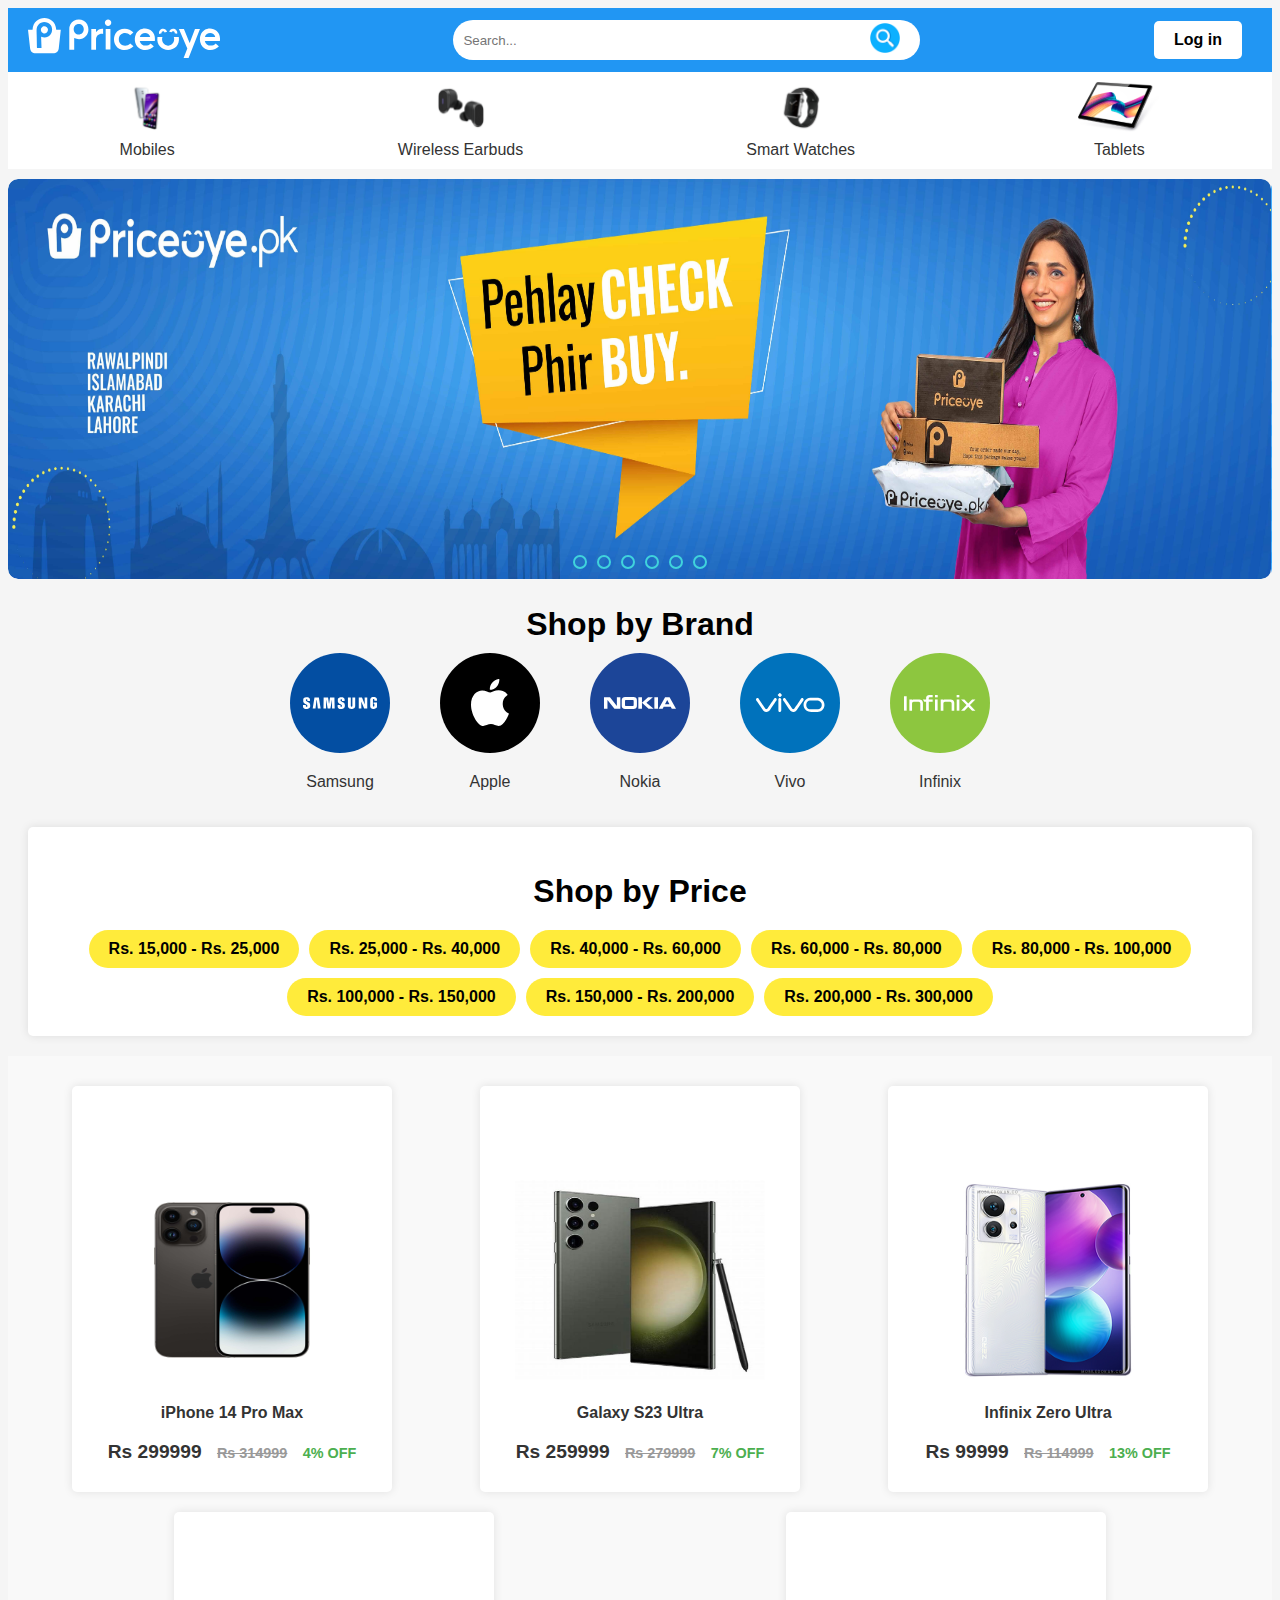
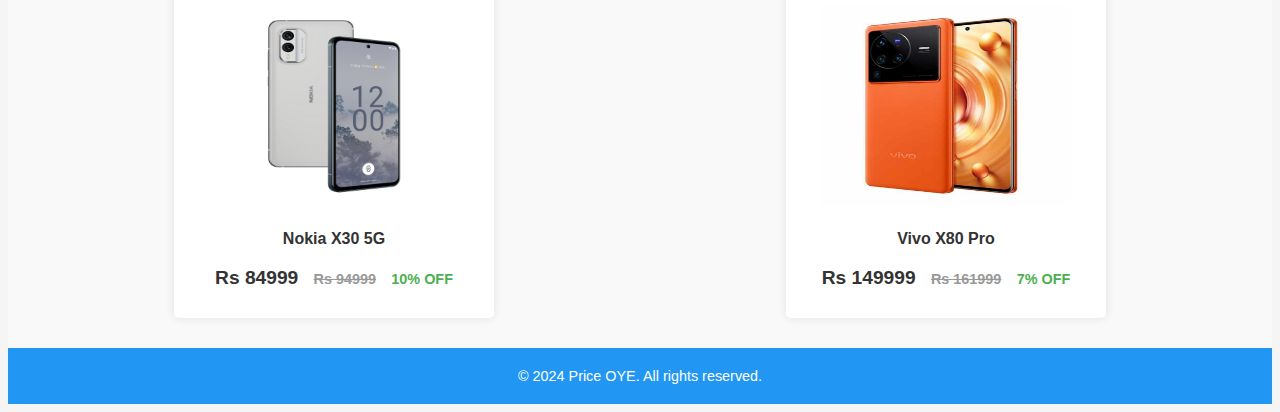
<file: index.html>
<!DOCTYPE html>
<html lang="en">
<head>
    <meta charset="UTF-8">
    <meta name="viewport" content="width=device-width, initial-scale=1.0">
    <title>Price OYE</title>
    <link rel="stylesheet" href="styles.css">
</head>
<body>
    <!-- style="display: none;" -->
    <div id="formContainer" style="display: none;">
        <form action="#">
          <h2>Login</h2>
          <div class="input-field">
            <input type="text" required  id="email"/>
            <label>Enter your email</label>
          </div>
          <div class="input-field">
            <input type="password" required id="password" />
            <label>Enter your password</label>
          </div>
          <div class="forget">
            <label for="remember">
              <input type="checkbox" id="remember" />
              <p>Remember me</p>
            </label>
            <a href="#">Forgot password?</a>
          </div>
          <button onclick="userLogIn()">Submit</button>
          <div class="register">
            <p>Don't have an account? <a href="#">Signup</a></p>
          </div>
        </form>
      </div>
  <main id="mainContainer">
    <header>
        <nav>
            <div class="logo">
                <img src="images/logo.svg" alt="Priceoye Logo">
            </div>
            <div class="search-bar">
                <input type="search" placeholder="Search..." id="search">
                <button class="search-btn"><img src="images/search.png" alt="search"></button>
            </div>
            <div class="auth-buttons" >
                <button class="login-btn" id="loginBtn" onclick="login()">Log in</button>
                <div id="logout">
                    <img src="images/account.png"  alt="Profile Image" id="profileImage" style="display:none;">
                    <span class="user-email" id="showEmail" style="display:none; margin-top: 8px; font-weight: bold;"></span>
                    <button class="logout-btn" id="logoutBtn" style="display:none;" onclick="logOut()">Log Out</button>
                </div>
            </div>
        </nav>
    </header>
        <div class="categories">
            <div class="category-item">
                <img src="images/mobiles.svg" alt="Mobiles">
                <span>Mobiles</span>
            </div>
            <div class="category-item">
                <img src="images/wireless-earbuds.svg" alt="Wireless Earbuds">
                <span>Wireless Earbuds</span>
            </div>
            <div class="category-item">
                <img src="images/smart-watches.svg" alt="Smart Watches">
                <span>Smart Watches</span>
            </div>
            <div class="category-item">
                <img src="images/tablets.svg" alt="Tablets">
                <span>Tablets</span>
            </div>
        </div>
    <div class="slider">
        <div class="slides">
            <input type="radio" name="radio-btn" id="radio1" checked>
            <input type="radio" name="radio-btn" id="radio2">
            <input type="radio" name="radio-btn" id="radio3">
            <input type="radio" name="radio-btn" id="radio4">
            <input type="radio" name="radio-btn" id="radio5">
            <input type="radio" name="radio-btn" id="radio6">
            <div class="slide first">
                <img src="images/slider 1.jpg" alt="Image 1">
            </div>
            <div class="slide">
                <img src="images/slider 2.jpg" alt="Image 2">
            </div>
            <div class="slide">
                <img src="images/slider 3.jpg" alt="Image 3">
            </div>
            <div class="slide">
                <img src="images/slider 4.jpg" alt="Image 4">
            </div>
            <div class="slide">
                <img src="images/slider 5.jpg" alt="Image 5">
            </div>
            <div class="slide">
                <img src="images/slider 6.jpg" alt="Image 6">
            </div>
            <div class="navigation-auto">
                <div class="auto-btn1"></div>
                <div class="auto-btn2"></div>
                <div class="auto-btn3"></div>
                <div class="auto-btn4"></div>
                <div class="auto-btn5"></div>
                <div class="auto-btn6"></div>
            </div>
        </div>
        <div class="navigation-manual">
            <label for="radio1" class="manual-btn"></label>
            <label for="radio2" class="manual-btn"></label>
            <label for="radio3" class="manual-btn"></label>
            <label for="radio4" class="manual-btn"></label>
            <label for="radio5" class="manual-btn"></label>
            <label for="radio6" class="manual-btn"></label>
        </div>
    </div>
    <div class="brand-section">
        <h2>Shop by Brand</h2>
        <div class="brand-container">
            <div class="brand" onclick="filterByBrand('Samsung')">
                <img src="images/samsung.svg" alt="Samsung">
                <p>Samsung</p>
            </div>
            <div class="brand" onclick="filterByBrand('Apple')">
                <img src="images/apple.svg" alt="Apple">
                <p>Apple</p>
            </div>
            <div class="brand" onclick="filterByBrand('Nokia')">
                <img src="images/nokia.svg" alt="Nokia">
                <p>Nokia</p>
            </div>
            <div class="brand" onclick="filterByBrand('Vivo')">
                <img src="images/vivo.svg" alt="Vivo">
                <p>Vivo</p>
            </div>
            <div class="brand" onclick="filterByBrand('Infinix')">
                <img src="images/infinix.svg" alt="Infinix">
                <p>Infinix</p>
            </div>
        </div>
    </div>
    <section class="price-filter">
        <h2>Shop by Price</h2>
        <div class="price-buttons">
            <button onclick="filterByPrice(20000)">Rs. 15,000 - Rs. 25,000</button>
            <button onclick="filterByPrice(40000)">Rs. 25,000 - Rs. 40,000</button>
            <button onclick="filterByPrice(60000)">Rs. 40,000 - Rs. 60,000</button>
            <button onclick="filterByPrice(80000)">Rs. 60,000 - Rs. 80,000</button>
            <button onclick="filterByPrice(100000)">Rs. 80,000 - Rs. 100,000</button>
            <button onclick="filterByPrice(150000)">Rs. 100,000 - Rs. 150,000</button>
            <button onclick="filterByPrice(200000)">Rs. 150,000 - Rs. 200,000</button>
            <button onclick="filterByPrice(400000)">Rs. 200,000 - Rs. 300,000</button>
        </div>
    </section>
    <section class="product-grid" id="container">
        <!-- <div class="product-card">
            <h2>Iphone</h2>
            <img src="">
            <h3>Iphone 14 pro max</h3>
            <p class="price">Rs 299000 <span class="original-price">Rs 350000</span> <span class="discount"> 7% OFF</span></p>
        </div> -->
    </section>
    <footer>
        <p>&copy; 2024 Price OYE. All rights reserved.</p>
    </footer>
</main>
    <script src="app.js"></script>
</body>
</html>
</file>
<file: styles.css>
body {
    font-family: Arial, sans-serif;
    background-color: #f5f5f5;
    color: #333;
} 

#formContainer {
    width: 400px;
    border-radius: 8px;
    padding: 30px;
    text-align: center;
    backdrop-filter: blur(9px);
    -webkit-backdrop-filter: blur(9px);
    background: radial-gradient(
      circle at 24.1% 68.8%,
      rgb(0, 107, 247) 0%,
      rgba(0, 0, 0, 0.527) 99.4%
    );
    background-position: center;
    background-size: cover;
    position: absolute;
    top: 50%;
    left: 50%;
    transform: translate(-50%, -50%);
  }
  
  form {
    display: flex;
    flex-direction: column;
  }
  
  h2 {
    font-size: 2rem;
    margin-bottom: 20px;
    color: #fff;
  }
  
  .input-field {
    position: relative;
    border-bottom: 2px solid #ccc;
    margin: 15px 0;
  }
  
  .input-field label {
    position: absolute;
    top: 50%;
    left: 0;
    transform: translateY(-50%);
    color: #fff;
    font-size: 16px;
    pointer-events: none;
    transition: 0.15s ease;
  }
  
  .input-field input {
    width: 100%;
    height: 40px;
    background: transparent;
    border: none;
    outline: none;
    font-size: 16px;
    color: white;
  }
  
  .input-field input:focus ~ label,
  .input-field input:valid ~ label {
    font-size: 0.8rem;
    top: 10px;
    transform: translateY(-120%);
  }
  
  .forget {
    display: flex;
    align-items: center;
    justify-content: space-between;
    margin: 25px 0 35px 0;
    color: #000000;
  }
  .forget a{
    color: aqua;
  }
  
  #remember {
    accent-color: #e20202;
  }
  
  .forget label {
    display: flex;
    align-items: center;
  }
  
  .forget label p {
    margin-left: 8px;
  }
  
  .wrapper a {
    color: #df0a0a;
    text-decoration: none;
  }
  
  .wrapper a:hover {
    text-decoration: underline;
  }
  
  button {
    background: #fff;
    color: #000;
    font-weight: 600;
    border: none;
    padding: 12px 20px;
    cursor: pointer;
    border-radius: 3px;
    font-size: 16px;
    border: 2px solid transparent;
    transition: 0.3s ease;
  }
  
  button a{
    text-decoration: none;
  }
  
  button:hover {
    color: #fff;
    border-color: #fff;
    background: rgba(255, 255, 255, 0.15);
  }
  
  .register {
    text-align: center;
    margin-top: 30px;
    color: #000000;
  }
  .register p a{
    color: aqua;
  }

header {
    background-color: #2196F3;
    position: sticky;
    top: 0;
    z-index: 1000;
}

nav {
    display: flex;
    justify-content: space-between;
    align-items: center;
    padding: 10px 20px;
}

.logo img {
    height: 40px;
    transition: transform 0.3s;
}

.logo img:hover {
    transform: scale(1.1);
}

.search-bar {
    flex-grow: 1;
    display: flex;
    justify-content: center;
    align-items: center;
    position: relative;
}

.search-bar input {
    width: 50%;
    height: 40px;
    padding: 10px;
    border-radius: 20px;
    border: none;
    outline: none;
    transition: width 0.4s;
}

.search-bar input:focus {
    width: 55%;
}

.search-btn {
    background: none;
    border: none;
    position: absolute;
    right: calc(25%);
    cursor: pointer;
}

.search-btn img {
    height: 30px;
}

.auth-buttons {
    display: flex;
    gap: 10px;
}

.auth-buttons button {
    background: white;
    border: none;
    border-radius: 5px;
    padding: 10px 20px;
    cursor: pointer;
    transition: background-color 0.3s, color 0.3s;
}

.auth-buttons button a{
    text-decoration: none;
    color: #000;
    font-size: 1rem;
    font-weight:bold;
}

.auth-buttons button:hover {
    background-color: #00aaff;
    color: white;
}

.auth-buttons button a:hover {
    color: white;
}

.auth-buttons img{
    height: 35px;
}

#logout{
    display: flex;
    gap: 10px;
}

.categories {
    display: flex;
    justify-content: space-around;
    padding: 10px 0;
    background-color: white;
    overflow-x: auto;
}

.category-item {
    text-align: center;
    transition: transform 0.3s;
}

.category-item img {
    height: 50px;
    transition: transform 0.3s;
}

.category-item span {
    display: block;
    margin-top: 5px;
}

.category-item:hover img {
    transform: scale(1.1);
}

.category-item:hover {
    transform: scale(1.1);
}

.form_con{
    display: block;
}
#mainContaine{
    display: block;
}
.slider {
    width: 100%;
    height: 400px;
    position: relative;
    overflow: hidden;
    border-radius: 10px;
    margin-top: 10px;
}

.slides {
    width: 600%;
    height: 100%;
    display: flex;
}

.slides input {
    display: none;
}

.slide {
    width: 16.66%;
    transition: 2s;
}

.slide img {
    width: 100%;
    height: 100%;
    border-radius: 10px;
}

.navigation-manual, .navigation-auto {
    position: absolute;
    width: 100%;
    display: flex;
    justify-content: center;
    bottom: 10px;
}

.manual-btn, .auto-btn {
    border: 2px solid #40d3dc;
    padding: 5px;
    border-radius: 10px;
    cursor: pointer;
    transition: 1s;
}

.manual-btn:not(:last-child), .auto-btn:not(:last-child) {
    margin-right: 10px;
}

.manual-btn:hover, .auto-btn:hover {
    background: #40d3dc;
}

#radio1:checked ~ .first {
    margin-left: 0;
}

#radio2:checked ~ .first {
    margin-left: -16.66%;
}

#radio3:checked ~ .first {
    margin-left: -33.32%;
}

#radio4:checked ~ .first {
    margin-left: -49.98%;
}

#radio5:checked ~ .first {
    margin-left: -66.64%;
}

#radio6:checked ~ .first {
    margin-left: -83.3%;
}

#radio1:checked ~ .navigation-auto .auto-btn1,
#radio2:checked ~ .navigation-auto .auto-btn2,
#radio3:checked ~ .navigation-auto .auto-btn3,
#radio4:checked ~ .navigation-auto .auto-btn4,
#radio5:checked ~ .navigation-auto .auto-btn5,
#radio6:checked ~ .navigation-auto .auto-btn6 {
    background: #40d3dc;
}

.price-filter {
    padding: 20px;
    text-align: center;
    background-color: white;
    box-shadow: 0 0 10px rgba(0, 0, 0, 0.1);
    margin: 20px;
    border-radius: 5px;
}

.price-filter h2 {
    margin-bottom: 20px;
    color: #000;
}

.price-buttons {
    display: flex;
    justify-content: center;
    flex-wrap: wrap;
    gap: 10px;
}

.price-buttons button {
    background: #ffeb3b;
    border: none;
    border-radius: 20px;
    padding: 10px 20px;
    cursor: pointer;
    font-size: 1rem;
    transition: background-color 0.3s;
}

.price-buttons button:hover {
    background-color: #ffc107;
}

.product-grid {
    display: flex;
    justify-content: space-around;
    padding: 30px;
    background-color: #f9f9f9;
    flex-wrap: wrap;
    gap: 20px;
}

.product-card {
    background: white;
    padding: 10px;
    border-radius: 5px;
    text-align: center;
    box-shadow: 0 0 10px rgba(0, 0, 0, 0.1);
    transition: transform 0.3s;
    width: 300px;
}

.product-card:hover {
    transform: scale(1.05);
}

.product-card img {
    width: 250px;
    height: 200px;
    margin-bottom: 10px;
}

.product-card h3 {
    font-size: 1rem;
    margin: 10px 0;
}

.price {
    font-size: 1.2rem;
    font-weight: bold;
}

.original-price {
    text-decoration: line-through;
    font-size: 0.9rem;
    color: #999;
    margin-left: 10px;
}

.discount {
    color: #4caf50;
    font-size: 0.9rem;
    margin-left: 10px;
}

.brand-section {
    text-align: center;
    /* padding: 40px 0; */
}

.brand-section h2 {
    margin-bottom: 10px;
    color: #000;
}

.brand-container {
    display: flex;
    justify-content: center;
    flex-wrap: wrap;
    gap: 50px;
}

.brand {
    text-align: center;
}

.brand img {
    width: 100px;
}

.brand:hover {
    transform: scale(1.1);
}

footer {
    background-color: #2196F3;
    color: white;
    padding: 20px;
    text-align: center;
}

footer p {
    margin: 0;
    font-size: 0.9rem;
}

footer a {
    color: #ffeb3b;
    text-decoration: none;
    transition: color 0.3s;
}

footer a:hover {
    color: #ffc107;
}

@media (max-width: 768px) {
    nav {
        flex-wrap: wrap;
    }

    .search-bar {
        order: 3;
        width: 100%;
        margin: 10px 0;
    }

    .auth-buttons {
        order: 1;
        margin-left: auto;
        margin-top: 10px;
    }

    .auth-buttons img {
        height: 30px;
        margin-top: 7px;
    }

    .auth-buttons button {
        margin: 5px;
    }

    .auth-buttons #logout .user-email {
        display: none;
    }
}

@media (max-width: 480px) {
    .logo img {
        height: 30px;
    }

    .search-bar input {
        padding: 8px;
        width: 70%;
    }

    .search-bar .search-btn {
        position: absolute;
        right: 45px;
    }

    .auth-buttons #logout img {
        height: 25px;
    }
}
</file>
